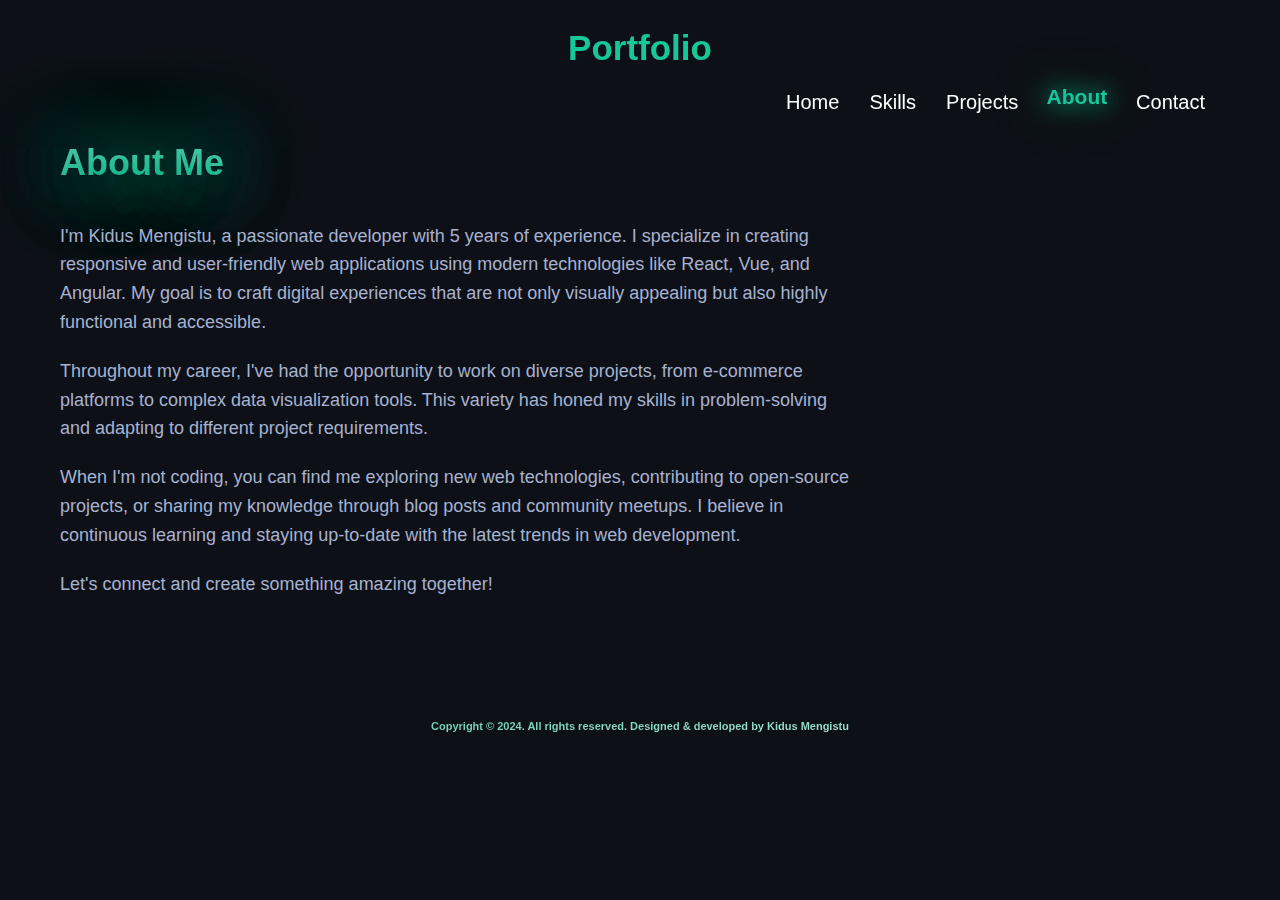
<file: about.html>
<!DOCTYPE html>
<html lang="en">
<head>
    <meta charset="UTF-8">
    <meta name="viewport" content="width=device-width, initial-scale=1.0">
    <title>About Kidus Mengistu</title>
    <link rel="stylesheet" href="https://cdnjs.cloudflare.com/ajax/libs/font-awesome/6.0.0-beta3/css/all.min.css" integrity="sha384-k6RqeWeci5ZR/Lv4MR0sA0FfDOM5oKL4c5d0LhGhbDgo5HgWIp5MGYZ4pD2s8J3g" crossorigin="anonymous">
    <link rel="stylesheet" href="AboutStyle.css">
    
</head>
<body>
    <header>
        <div class="container">
            <a href="index.html" class="logo">Portfolio</a> <!-- Add link here -->
            <nav>
                <a href="index.html">Home</a>
                <a href="skills.html">Skills</a>
                <a href="projects.html">Projects</a>
                <a href="about.html" class="active">About</a>
                <a href="contact.html">Contact</a>
            </nav>
        </div>
    </header>
    <div class="container">
        <div class="about-content">
            <h2>About Me</h2>
            <p>I'm Kidus Mengistu, a passionate developer with 5 years of experience. I specialize in creating responsive and user-friendly web applications using modern technologies like React, Vue, and Angular. My goal is to craft digital experiences that are not only visually appealing but also highly functional and accessible.</p>
            <p>Throughout my career, I've had the opportunity to work on diverse projects, from e-commerce platforms to complex data visualization tools. This variety has honed my skills in problem-solving and adapting to different project requirements.</p>
            <p>When I'm not coding, you can find me exploring new web technologies, contributing to open-source projects, or sharing my knowledge through blog posts and community meetups. I believe in continuous learning and staying up-to-date with the latest trends in web development.</p>
            <p>Let's connect and create something amazing together!</p>
        </div>
    </div>
    <footer>
        <p>Copyright © 2024. All rights reserved. Designed & developed by Kidus Mengistu</p>
    </footer>
</body>
</html>
</file>
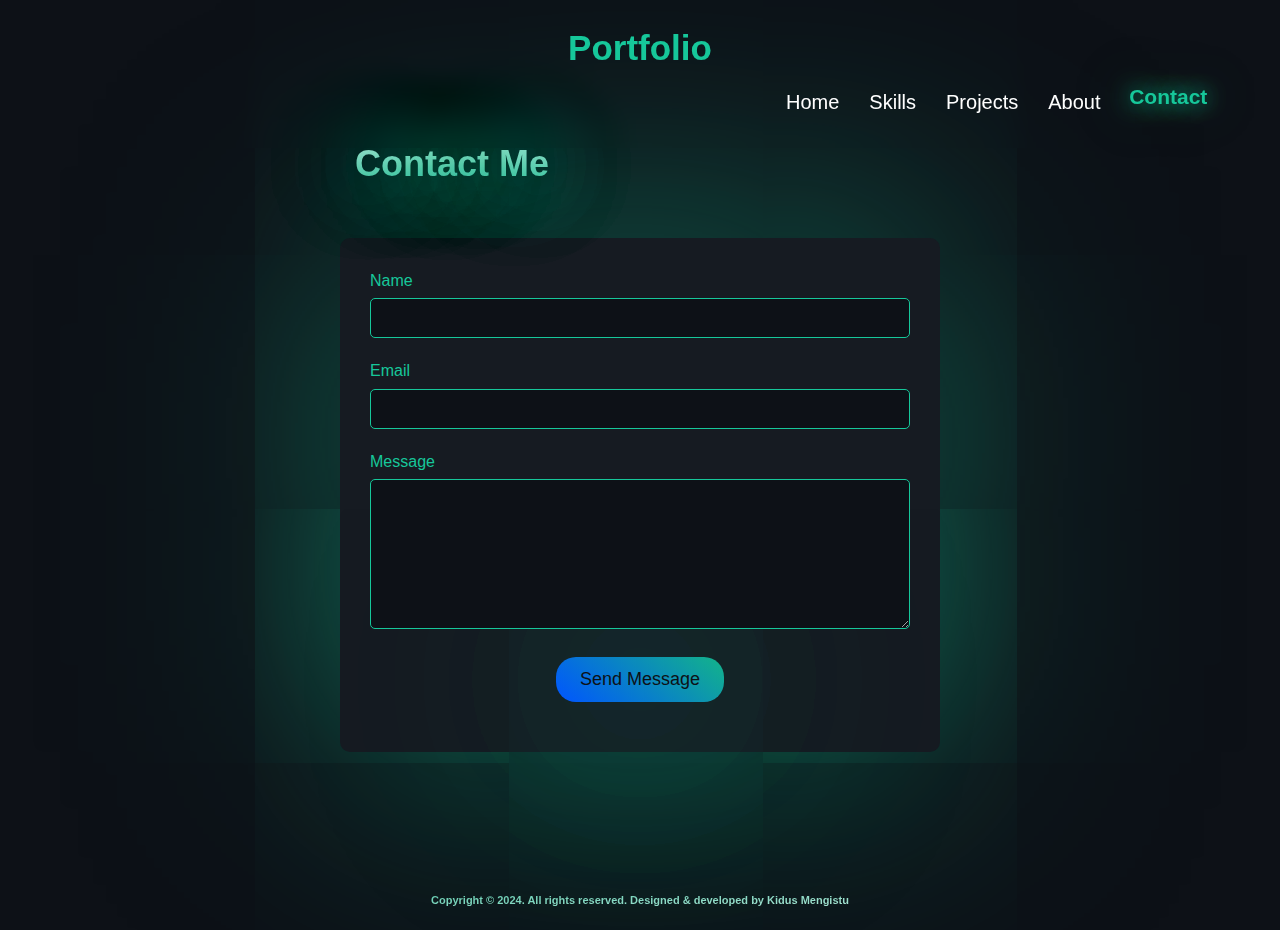
<file: contact.html>
<!DOCTYPE html>
<html lang="en">
<head>
    <meta charset="UTF-8">
    <meta name="viewport" content="width=device-width, initial-scale=1.0">
    <title>Contact Kidus Mengistu</title>
    <link rel="stylesheet" href="https://cdnjs.cloudflare.com/ajax/libs/font-awesome/6.0.0-beta3/css/all.min.css" integrity="sha384-k6RqeWeci5ZR/Lv4MR0sA0FfDOM5oKL4c5d0LhGhbDgo5HgWIp5MGYZ4pD2s8J3g" crossorigin="anonymous">
    <link rel="stylesheet" href="ContactStyle.css">
</head>
<body>
    <header>
        <div class="container">
            <a href="index.html" class="logo">Portfolio</a>
            <nav>
                <a href="index.html">Home</a>
                <a href="skills.html">Skills</a>
                <a href="projects.html">Projects</a>
                <a href="about.html">About</a>
                <a href="contact.html" class="active">Contact</a>
            </nav>
        </div>
    </header>
    <div class="container">
        <div class="contact-content">
            <h2>Contact Me</h2>
            <form class="contact-form">
                <div class="form-group">
                    <label for="name">Name</label>
                    <input type="text" id="name" name="name" required>
                </div>
                <div class="form-group">
                    <label for="email">Email</label>
                    <input type="email" id="email" name="email" required>
                </div>
                <div class="form-group">
                    <label for="message">Message</label>
                    <textarea id="message" name="message" required></textarea>
                </div>
                <button type="submit" class="submit-btn">Send Message</button>
            </form>
        </div>
    </div>
    <footer>
        <p>Copyright © 2024. All rights reserved. Designed & developed by Kidus Mengistu</p>
    </footer>
</body>
</html>
</file>
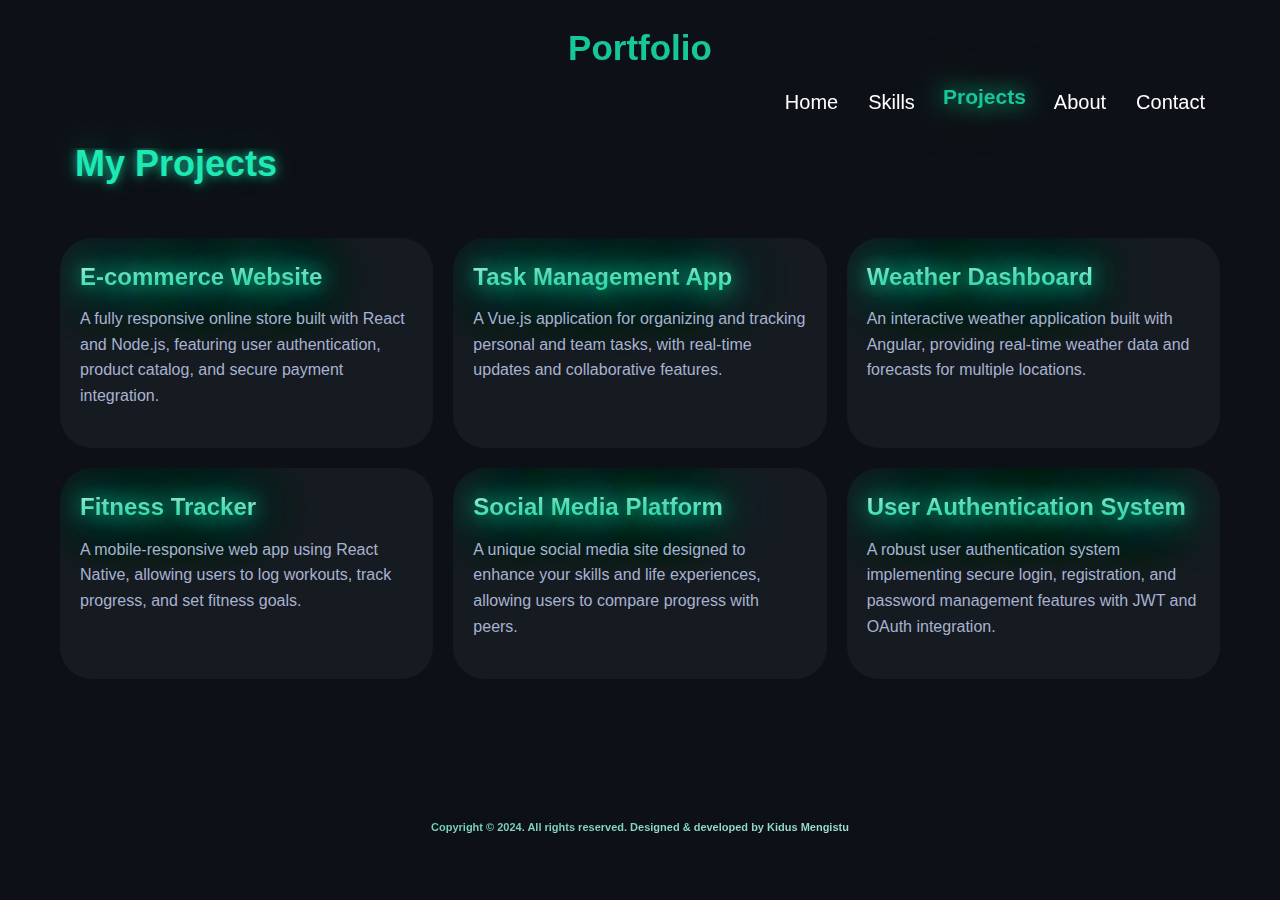
<file: projects.html>
<!DOCTYPE html>
<html lang="en">
<head>
    <meta charset="UTF-8">
    <meta name="viewport" content="width=device-width, initial-scale=1.0">
    <title>Kidus Mengistu's Projects</title>
    <link rel="stylesheet" href="https://cdnjs.cloudflare.com/ajax/libs/font-awesome/6.0.0-beta3/css/all.min.css" integrity="sha384-k6RqeWeci5ZR/Lv4MR0sA0FfDOM5oKL4c5d0LhGhbDgo5HgWIp5MGYZ4pD2s8J3g" crossorigin="anonymous">
    <link rel="stylesheet" href="ProjectsStyle.css">
</head>
<body>
    <header>
        <div class="container">
            <a href="index.html" class="logo">Portfolio</a>
            <nav>
                <a href="index.html">Home</a>
                <a href="skills.html">Skills</a>
                <a href="projects.html" class="active">Projects</a>
                <a href="about.html">About</a>
                <a href="contact.html">Contact</a>
            </nav>
        </div>
    </header>
    <div class="container">
        <div class="project-content">
            <h2>My Projects</h2>
            <div class="project-grid">
                <div class="project-card">
                    <div class="project-info">
                        <h3>E-commerce Website</h3>
                        <p>A fully responsive online store built with React and Node.js, featuring user authentication, product catalog, and secure payment integration.</p>
                    </div>
                </div>
                <div class="project-card">
                    <div class="project-info">
                        <h3>Task Management App</h3>
                        <p>A Vue.js application for organizing and tracking personal and team tasks, with real-time updates and collaborative features.</p>
                    </div>
                </div>
                <div class="project-card">
                    <div class="project-info">
                        <h3>Weather Dashboard</h3>
                        <p>An interactive weather application built with Angular, providing real-time weather data and forecasts for multiple locations.</p>
                    </div>
                </div>
                <div class="project-card">
                    <div class="project-info">
                        <h3>Fitness Tracker</h3>
                        <p>A mobile-responsive web app using React Native, allowing users to log workouts, track progress, and set fitness goals.</p>
                    </div>
                </div>
                <div class="project-card">
                    <div class="project-info">
                        <h3>Social Media Platform</h3>
                        <p>A unique social media site designed to enhance your skills and life experiences, allowing users to compare progress with peers.</p>
                    </div>
                </div>
                <div class="project-card">
                    <div class="project-info">
                        <h3>User Authentication System</h3>
                        <p>A robust user authentication system implementing secure login, registration, and password management features with JWT and OAuth integration.</p>
                    </div>
                </div>
            </div>
        </div>
    </div>
    <footer>
        <p>Copyright © 2024. All rights reserved. Designed & developed by Kidus Mengistu</p>
    </footer>
</body>
</html>
</file>
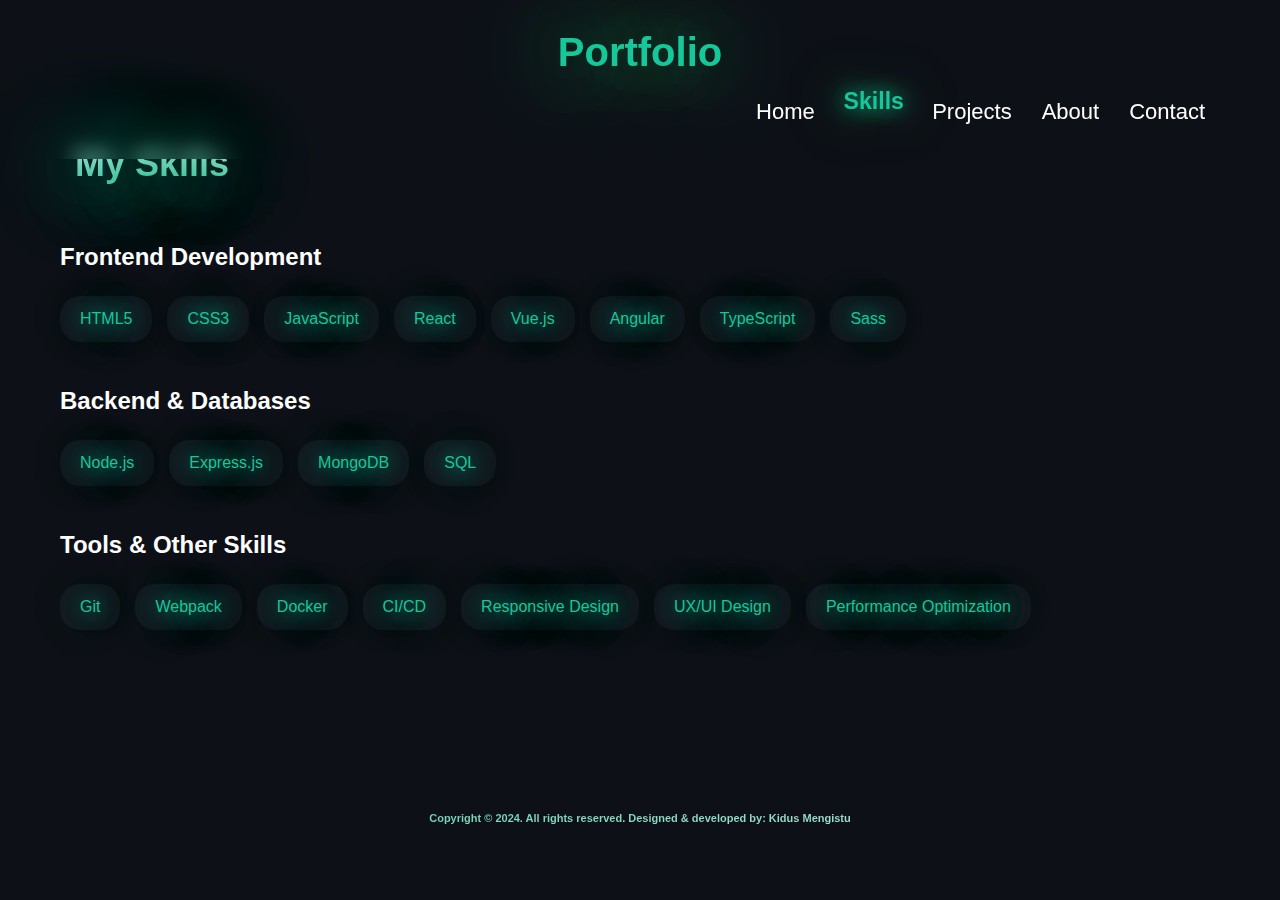
<file: skills.html>
<!DOCTYPE html>
<html lang="en">
<head>
    <meta charset="UTF-8">
    <meta name="viewport" content="width=device-width, initial-scale=1.0">
    <title>Kidus Mengistu's Skills</title>
    <link rel="stylesheet" href="https://cdnjs.cloudflare.com/ajax/libs/font-awesome/6.0.0-beta3/css/all.min.css" integrity="sha384-k6RqeWeci5ZR/Lv4MR0sA0FfDOM5oKL4c5d0LhGhbDgo5HgWIp5MGYZ4pD2s8J3g" crossorigin="anonymous">
    <link rel="stylesheet" href="SkillsStyle.css">
    <link rel="stylesheet" href="IndexStyle.css">

</head>
<body>
    <header>
        <div class="container">
            <a href="index.html" class="logo">Portfolio</a>
            <nav>
                <a href="index.html">Home</a>
                <a href="skills.html" class="active">Skills</a>
                <a href="projects.html">Projects</a>
                <a href="about.html">About</a>
                <a href="contact.html">Contact</a>
            </nav>
        </div>
    </header>
    <div class="container">
        <div class="skills-content">
            <h2>My Skills</h2>
            <div class="skill-category">
                <h3>Frontend Development</h3>
                <div class="skill-list">
                    <div class="skill-item" data-progress="80%">HTML5</div>
                    <div class="skill-item" data-progress="75%">CSS3</div>
                    <div class="skill-item" data-progress="90%">JavaScript</div>
                    <div class="skill-item">React</div>
                    <div class="skill-item">Vue.js</div>
                    <div class="skill-item">Angular</div>
                    <div class="skill-item">TypeScript</div>
                    <div class="skill-item">Sass</div>
                </div>
            </div>
            <div class="skill-category">
                <h3>Backend & Databases</h3>
                <div class="skill-list">
                    <div class="skill-item">Node.js</div>
                    <div class="skill-item">Express.js</div>
                    <div class="skill-item">MongoDB</div>
                    <div class="skill-item">SQL</div>
                </div>
            </div>
            <div class="skill-category">
                <h3>Tools & Other Skills</h3>
                <div class="skill-list">
                    <div class="skill-item">Git</div>
                    <div class="skill-item">Webpack</div>
                    <div class="skill-item">Docker</div>
                    <div class="skill-item">CI/CD</div>
                    <div class="skill-item">Responsive Design</div>
                    <div class="skill-item">UX/UI Design</div>
                    <div class="skill-item">Performance Optimization</div>
                </div>
            </div>
        </div>
    </div>
    <footer>
        <p>Copyright © 2024. All rights reserved. Designed & developed by: Kidus Mengistu</p>
    </footer>
</body>
</html>
</file>
<file: AboutStyle.css>
:root {
    --bg-color: #0d1117;
    --text-color: #ffffff;
    --accent-color: #16c79a;
    --hover-color: #13b489;
    --secondary-bg: #161b22;
}

* {
    margin: 0;
    padding: 0;
    box-sizing: border-box;
}

body {
    font-family: 'Arial', sans-serif;
    background-color: var(--bg-color);
    color: var(--text-color);
    line-height: 1.6;
}

.container {
    max-width: 1200px;
    margin: 0 auto;
    padding: 0 20px;
    width: 100%;
}

header {
    display: flex;
    justify-content: space-between;
    align-items: center;
    padding: 20px 0;
    position: fixed;
    top: 0;
    left: 0;
    right: 0;
    background-color: transparent;
    backdrop-filter: blur(10px);
    text-align: center;
    z-index: 1000;
}

.logo {
    font-size: 35px;
    font-weight: bold;
    color: var(--accent-color);
    text-decoration: none;
}

nav {
    display: flex;
    flex-wrap: wrap;
    justify-content: flex-end;
}

nav a {
    color: var(--text-color);
    text-decoration: none;
    margin: 5px;
    padding: 5px 10px;
    transition: color 0.3s ease, transform 0.3s ease, text-shadow 0.3s ease;
    font-size: 20px;
    border-radius: 5px;
}

nav a:hover, nav a.active {
    color: var(--accent-color);
    text-shadow: 0 0 20px rgba(22, 199, 154, 1), 0 0 40px rgba(22, 199, 154, 0.8), 0 0 60px rgba(22, 199, 154, 0.6);
    transform: translateY(-5px) scale(1.05);
    font-weight: bold;
    transition: color 0.3s ease, transform 0.3s ease, text-shadow 0.3s ease, background-color 0.3s ease;
}

.about-content {
    padding-top: 120px 0;
    max-width: 800px;
    padding-top: 44px;
}

h2 {
    font-size: 36px;
    text-align: left;
    padding-top: 90px;
    color: transparent;
    background: linear-gradient(to bottom, #ffffff, #13b489);
    -webkit-background-clip: text;
    background-clip: text;
    margin-bottom: 30px;
    text-shadow: 0 0 90px rgba(22, 199, 154, 1), 0 0 90px rgba(22, 199, 154, 0.8), 0 0 90px rgba(22, 199, 154, 0.6);
}

p {
    font-size: 18px;
    color: #a8b2d1;
    margin-bottom: 20px;
}

@media (max-width: 768px) {
    header {
        flex-direction: column;
        align-items: flex-start;
        padding: 20px;
    }

    nav {
        flex-direction: row;
        justify-content: center;
    }

    nav a {
        margin-left: 5px;
        margin-right: 5px;
        font-size: 12px;
    }

    .about-content {
        padding: 80px 20px;
    }

    h2 {
        font-size: 28px;
        margin-top: 0px;
    }
    
}
footer p {
    font-size: 11px; /* Ensure this is set correctly */
    font-weight: bold;
    background: linear-gradient(to top left, #ffffff, #13b489);
    -webkit-background-clip: text;
    background-clip: text;
    -webkit-text-fill-color: transparent;
    font-size: 11px; /* Ensure this is not overridden */
    text-align: center;
    padding: 20px;
    margin-top: 100px;
    color: var(--text-color);
    position: relative;
    bottom: 0;
    width: 100%;
}
</file>
<file: ContactStyle.css>
:root {
    --bg-color: #0d1117;
    --text-color: #ffffff;
    --accent-color: #16c79a;
    --hover-color: #13b489;
    --secondary-bg: #161b22;
}

* {
    margin: 0;
    padding: 0;
    box-sizing: border-box;
}

body {
    font-family: 'Arial', sans-serif;
    background-color: var(--bg-color);
    color: var(--text-color);
    line-height: 1.6;
}

.container {
    max-width: 1200px;
    margin: 0 auto;
    padding: 0 20px;
    width: 100%;
}

header {
    display: flex;
    justify-content: space-between;
    align-items: center;
    padding: 20px 0;
    position: fixed;
    top: 0;
    left: 0;
    right: 0;
    background-color: transparent;
    backdrop-filter: blur(10px);
    text-align: center;
    z-index: 1000;
}

.logo {
    font-size: 35px;
    font-weight: bold;
    color: var(--accent-color);
    text-decoration: none;
}

nav {
    display: flex;
    flex-wrap: wrap;
    justify-content: flex-end;
}

nav a {
    color: var(--text-color);
    text-decoration: none;
    margin: 5px;
    padding: 5px 10px;
    transition: color 0.3s ease, transform 0.3s ease, text-shadow 0.3s ease;
    font-size: 20px;
    border-radius: 5px;
}

nav a:hover, nav a.active {
    color: var(--accent-color);
    text-shadow: 0 0 20px rgba(22, 199, 154, 1), 0 0 40px rgba(22, 199, 154, 0.8), 0 0 60px rgba(22, 199, 154, 0.6);
    transform: translateY(-5px) scale(1.05);
    font-weight: bold;
    transition: color 0.3s ease, transform 0.3s ease, text-shadow 0.3s ease, background-color 0.3s ease;
}

.contact-content {
    padding: 120px 0;
    max-width: 600px;
    margin: 0 auto;
}

h2 {
    font-size: 36px;
    text-align: left;
    padding: 15px;
    color: transparent;
    background: linear-gradient(to bottom, #ffffff, #13b489);
    -webkit-background-clip: text;
    background-clip: text;
    margin-bottom: 30px;
    text-shadow: 0 0 90px rgba(22, 199, 154, 1), 0 0 90px rgba(22, 199, 154, 0.8), 0 0 90px rgba(22, 199, 154, 0.6);
}

.contact-form {
    background-color: var(--secondary-bg);
    padding: 30px;
    border-radius: 10px;
    box-shadow: 0 0px rgba(22, 199, 154, 1), 0 0px rgba(22, 199, 154, 0.8), 0 0 1000px rgba(22, 199, 154, 0.6);
}

.form-group {
    margin-bottom: 20px;
}

.form-group label {
    display: block;
    margin-bottom: 5px;
    color: var(--accent-color);
}

.form-group input,
.form-group textarea {
    width: 100%;
    padding: 10px;
    border-radius: 5px;
    border: 1px solid var(--accent-color);
    background-color: var(--bg-color);
    color: var(--text-color);
    font-size: 16px;
}

.form-group textarea {
    height: 150px;
    resize: vertical;
}

.submit-btn {
    background: linear-gradient(400deg, #0055ff, #13b489);
    color: var(--bg-color);
    padding: 12px 24px;
    border: none;
    border-radius: 20px;
    font-size: 18px;
    cursor: pointer;
    transition: background-color 0.3s ease, transform 0.3s ease;
    text-decoration: none;
    box-shadow: 0 0 960px rgba(22, 199, 154, 0.6), 0 0 1920px rgba(22, 199, 154, 0.4), 0 0 2880px rgba(22, 199, 154, 0.2);
    display: block;
    margin: 20px auto;
}

.submit-btn:hover {
    background: linear-gradient(0deg, #0055ff, #13b489);
    transform: translateY(-15px);
}

@media (max-width: 768px) {
    header {
        flex-direction: column;
        align-items: flex-start;
        padding: 20px;
    }

    nav {
        flex-direction: row;
        justify-content: center;
    }

    nav a {
        margin-left: 5px;
        margin-right: 5px;
        font-size: 12px;
    }

    .contact-content {
        padding: 40px 20px;
    }

    h2 {
        font-size: 28px;
        margin-top: 120px;
    }

}

footer {
    font-weight: bold;
    background: linear-gradient(to top left, #ffffff, #13b489);
    -webkit-background-clip: text;
    background-clip: text;
    -webkit-text-fill-color: transparent;
    font-size: 11px;
    text-align: center;
    padding: 20px;
    color: var(--text-color);
    position: relative;
    bottom: 0;
    width: 100%;
}
</file>
<file: ProjectsStyle.css>
:root {
    --bg-color: #0d1117;
    --text-color: #ffffff;
    --accent-color: #16c79a;
    --hover-color: #13b489;
    --secondary-bg: #161b22;
}

* {
    margin: 0;
    padding: 0;
    box-sizing: border-box;
}

body {
    font-family: 'Arial', sans-serif;
    background-color: var(--bg-color);
    color: var(--text-color);
    line-height: 1.6;
}

.container {
    max-width: 1200px;
    margin: 0 auto;
    padding: 0 20px;
    width: 100%;
}

header {
    display: flex;
    justify-content: space-between;
    align-items: center;
    padding: 20px 0;
    position: fixed;
    top: 0;
    left: 0;
    right: 0;
    background-color: transparent;
    -webkit-backdrop-filter: blur(10px);
    backdrop-filter: blur(10px);
    text-align: center;
    z-index: 1000;
}

.logo {
    font-size: 35px;
    font-weight: bold;
    color: var(--accent-color);
    text-decoration: none;
}

nav {
    display: flex;
    flex-wrap: wrap;
    justify-content: flex-end;
}

nav a {
    color: var(--text-color);
    text-decoration: none;
    margin: 5px;
    padding: 5px 10px;
    transition: color 0.3s ease, transform 0.3s ease, text-shadow 0.3s ease;
    font-size: 20px;
    border-radius: 5px;
}

nav a:hover, nav a.active {
    color: var(--accent-color);
    text-shadow: 0 0 20px rgba(22, 199, 154, 1), 0 0 40px rgba(22, 199, 154, 0.8), 0 0 60px rgba(22, 199, 154, 0.6);
    transform: translateY(-5px) scale(1.05);
    font-weight: bold;
    transition: color 0.3s ease, transform 0.3s ease, text-shadow 0.3s ease, background-color 0.3s ease;
}

.project-content {
    padding: 120px 0;
}

h2 {
    font-size: 36px;
    text-align: left;
    padding: 15px;
    color: var(--accent-color);
    margin-bottom: 30px;
    text-shadow: 0 0 10px rgba(22, 199, 154, 0.8), 0 0 20px rgba(22, 199, 154, 0.4);
    color: #1ce9b3;
}

.project-grid {
    display: grid;
    grid-template-columns: repeat(auto-fit, minmax(300px, 1fr));
    gap: 20px;
}

.project-card {
    background-color: var(--secondary-bg);
    border-radius: 32px;
    overflow: hidden;
    transition: transform 0.3s ease;
}

.project-card:hover {
    transform: translateY(-45px);
}

.project-card img {
    width: 100%;
    height: auto;
}

.project-info {
    padding: 20px;
}

.project-info h3 {
    font-size: 24px;
    color: transparent;
    margin-bottom: 10px;
    background: linear-gradient(to bottom, #ffffff, #1ce9b3);
    -webkit-background-clip: text;
    background-clip: text;
    text-shadow: 0 0 20px rgba(22, 199, 154, 1), 
                 0 0 40px rgba(22, 199, 154, 0.9), 
                 0 0 60px rgba(22, 199, 154, 0.8),
                 0 0 80px rgba(22, 199, 154, 0.7);
    font-weight: bold;
}

.project-info p {
    font-size: 16px;
    color: #a8b2d1;
    margin-bottom: 20px;
}

.project-link {
    color: var(--accent-color);
    text-decoration: none;
    font-weight: bold;
    transition: color 0.3s ease;
}

.project-link:hover {
    color: var(--hover-color);
}

@media (max-width: 768px) {
    header {
        flex-direction: column;
        align-items: flex-start;
        padding: 20px;
    }

    nav {
        flex-direction: row;
        justify-content: center;
    }

    nav a {
        margin-left: 5px;
        margin-right: 5px;
        font-size: 12px;
    }

    .project-content {
        padding: 30px 20px;
    }

    h2 {
        font-size: 28px;
        margin-top: 120px;
    }

    .project-info h3 {
        font-size: 20px;
    }
}

footer {
    font-weight: bold;
    background: linear-gradient(to top left, #ffffff, #13b489);
    -webkit-background-clip: text;
    background-clip: text;
    -webkit-text-fill-color: transparent;
    font-size: 11px;
    text-align: center;
    padding: 20px;
    color: var(--text-color);
    position: relative;
    bottom: 0;
    width: 100%;
}
</file>
<file: SkillsStyle.css>
:root {
    --bg-color: #0d1117;
    --text-color: #ffffff;
    --accent-color: #16c79a;
    --hover-color: #13b489;
    --secondary-bg: #161b22;
}

* {
    margin: 0;
    padding: 0;
    box-sizing: border-box;
}

body {
    font-family: 'Arial', sans-serif;
    background-color: var(--bg-color);
    color: var(--text-color);
    line-height: 1.6;
}

.container {
    max-width: 1200px;
    margin: 0 auto;
    padding: 0 20px;
    width: 100%;
}

header {
    display: flex;
    justify-content: space-between;
    align-items: center;
    padding: 20px 0;
    position: fixed;
    top: 0;
    left: 0;
    right: 0;
    background-color: transparent;
    backdrop-filter: blur(10px);
    text-align: center;
    z-index: 1000;
}

.logo {
    font-size: 35px;
    font-weight: bold;
    color: var(--accent-color);
    text-decoration: none;
}

nav {
    display: flex;
    flex-wrap: wrap;
    justify-content: flex-end;
}

nav a {
    color: var(--text-color);
    text-decoration: none;
    margin: 5px;
    padding: 5px 10px;
    transition: color 0.3s ease, transform 0.3s ease, text-shadow 0.3s ease;
    font-size: 20px;
    border-radius: 5px;
}

nav a:hover, nav a.active {
    color: var(--accent-color);
    text-shadow: 0 0 20px rgba(22, 199, 154, 1), 0 0 40px rgba(22, 199, 154, 0.8), 0 0 60px rgba(22, 199, 154, 0.6);
    transform: translateY(-5px) scale(1.05);
    font-weight: bold;
    transition: color 0.3s ease, transform 0.3s ease, text-shadow 0.3s ease, background-color 0.3s ease;
}

.skills-content {
    padding: 120px 0;
}

h2 {
    font-size: 36px;
    text-align: left;
    padding: 15px;
    color: transparent;
    background: linear-gradient(to bottom, #ffffff, #13b489);
    -webkit-background-clip: text;
    background-clip: text;
    margin-bottom: 30px;
    text-shadow: 0 0 90px rgba(22, 199, 154, 1), 0 0 90px rgba(22, 199, 154, 0.8), 0 0 90px rgba(22, 199, 154, 0.6);
}

.skill-category {
    margin-bottom: 40px;
}

h3 {
    font-size: 24px;
    color: var(--text-color);
    margin-bottom: 20px;
}

.skill-list {
    display: flex;
    flex-wrap: wrap;
    gap: 15px;
}

.skill-item {
    background-color: var(--secondary-bg);
    color: var(--accent-color);
    padding: 10px 20px;
    border-radius: 20px;
    font-size: 16px;
    transition: transform 0.3s ease, background-color 0.3s ease;
    text-shadow: 0 0 20px rgba(22, 199, 154, 1), 0 0 40px rgba(22, 199, 154, 0.8), 0 0 60px rgba(22, 199, 154, 0.6);
}

.skill-item:hover {
    transform: translateY(-10px);
    background-color: var(--accent-color);
    color: var(--bg-color);
}

@media (max-width: 768px) {
    header {
        flex-direction: column;
        align-items: flex-start;
        padding: 20px;
    }

    nav {
        flex-direction: row;
        justify-content: center;
    }

    nav a {
        margin-left: 5px;
        margin-right: 5px;
        font-size: 12px;
    }

    .skills-content {
        padding: 30px 20px;
    }

    h2 {
        font-size: 28px;
        margin-top: 120px;
    }

    h3 {
        font-size: 20px;
    }
    
}

footer {
    font-weight: bold;
    background: linear-gradient(to top left, #ffffff, #13b489);
    -webkit-background-clip: text;
    background-clip: text;
    -webkit-text-fill-color: transparent;
    font-size: 11px;
    text-align: center;
    padding: 20px;
    color: var(--text-color);
    position: relative;
    bottom: 0;
    width: 100%;
}
</file>
<file: IndexStyle.css>
:root {
    --bg-color: #0d1117;
    --text-color: #ffffff;
    --accent-color: #16c79a;
    --hover-color: #13b489;
    --secondary-bg: #161b22;
}

* {
    margin: 0;
    padding: 0;
    box-sizing: border-box;
}

body {
    font-family: 'Arial', sans-serif;
    background-color: var(--bg-color);
    color: var(--text-color);
    line-height: 1.6;
}

.container {
    max-width: 1200px;
    margin: 0 auto;
    padding: 0 20px;
}

header {
    display: flex;
    justify-content: space-between;
    align-items: center;
    padding: 20px 0;
    position: fixed;
    top: 0;
    left: 0;
    right: 0;
    background-color: transparent;
    backdrop-filter: blur(10px);
    text-align: center;
    z-index: 1000;
}

.logo {
    font-size: 40px;
    font-weight: bold;
    color: var(--accent-color);
    text-decoration: none;
    text-shadow: 0 0 90px rgba(22, 199, 154, 1), 0 0 90px rgba(22, 199, 154, 0.8), 0 0 90px rgba(22, 199, 154, 0.6);
}

nav {
    display: flex;
    flex-wrap: wrap;
}

nav a {
    color: var(--text-color);
    text-decoration: none;
    margin: 5px;
    padding: 5px 10px;
    transition: color 0.3s ease, transform 0.3s ease, text-shadow 0.3s ease;
    font-size: 22px;
    border-radius: 5px;
}

nav a:hover, nav a.active {
    color: var(--accent-color);
    text-shadow: 0 0 20px rgba(22, 199, 154, 1), 0 0 40px rgba(22, 199, 154, 0.8), 0 0 60px rgba(22, 199, 154, 0.6);
    transform: translateY(-10px) scale(1.05);
    font-weight: bold;
    transition: color 0.3s ease, transform 0.3s ease, text-shadow 0.3s ease, background-color 0.3s ease;
}

.content {
    display: flex;
    justify-content: flex-start;
    align-items: center;
    min-height: 100vh;
    padding-top: 142px;
}

.text-content {
    flex: 1;
    max-width: 600px;
    padding-right: 20px;
}

h1 {
    font-size: 48px;
    margin-bottom: 10px;
    background: linear-gradient(to top left, #ffffff, #13b489);
    -webkit-background-clip: text;
    background-clip: text;
    -webkit-text-fill-color: transparent;
}

.job-title {
    font-size: 24px;
    color: var(--accent-color);
    margin-bottom: 20px;
    text-shadow: 0 0 90px rgba(22, 199, 154, 1), 0 0 90px rgba(22, 199, 154, 0.8), 0 0 90px rgba(22, 199, 154, 0.6);
}

.description {
    margin-bottom: 30px;
    font-size: 18px;
    color: #a8b2d1;
}

.social-icons {
    margin-bottom: 30px;
}

.social-icons a {
    display: inline-block;
    margin-right: 15px;
    transition: transform 0.3s ease;
}

.social-icons img {
    width: 30px;
    height: 30px;
}

.social-icons a:hover {
    transform: translateY(-5px) scale(1.1);
}

.glow img {
    filter: drop-shadow(0 0 5px rgba(22, 199, 154, 1)) 
            drop-shadow(0 0 10px rgba(22, 199, 154, 0.8)) 
            drop-shadow(0 0 15px rgba(22, 199, 154, 0.6));
    transition: filter 0.3s ease;
}

.hire-button {
    background: linear-gradient(400deg, #0055ff, #13b489);
    color: var(--bg-color);
    padding: 12px 24px;
    border: none;
    border-radius: 20px;
    font-size: 18px;
    cursor: pointer;
    transition: background-color 0.3s ease, transform 0.3s ease, box-shadow 0.3s ease;
    text-decoration: none;
    box-shadow: 0 0 960px rgba(22, 199, 154, 0.6), 0 0 1920px rgba(22, 199, 154, 0.4), 0 0 2880px rgba(22, 199, 154, 0.2);
    display: block;
    text-align: center;
    width: 150px;
}

.hire-button:hover {
    background: linear-gradient(0deg, #0055ff, #13b489);
    transform: translateY(-5px) scale(1.05);
    box-shadow: 0 0 20px rgba(22, 199, 154, 1);
}

.profile-image {
    width: 300px;
    height: 300px;
    border-radius: 50%;
    overflow: hidden;
    background: linear-gradient(45deg, #16c79a, #13b489);
    box-shadow: 0 0 99px rgba(22, 199, 154, 0.6), 0 0 999px rgba(22, 199, 154, 0.4), 0 0 99px rgba(22, 199, 154, 0.2);
    margin-left: auto;
    transition: transform 0.3s ease;
}

.profile-image img {
    width: 100%;
    height: 100%;
    object-fit: cover;
}

@media (max-width: 768px) {
    .content {
        flex-direction: column-reverse;
        text-align: center;
        padding-top: 150px;
    }

    .profile-image {
        margin: 0 auto 40px auto;
    }

    .hire-button {
        margin: 0 auto;
    }

    h1 {
        font-size: 36px;
    }

    .job-title {
        font-size: 20px;
    }

    header {
        flex-direction: column;
        align-items: flex-start;
        padding: 20px;
    }

    nav {
        flex-direction: row;
        justify-content: center;
    }

    nav a {
        margin-left: 5px;
        margin-right: 5px;
        font-size: 12px;
    }

    .content {
        padding-top: 185px;
    }

    h2 {
        font-size: 28px;
        margin-top: 120px;
        text-shadow: 0 0 90px rgba(22, 199, 154, 1), 0 0 90px rgba(22, 199, 154, 0.8), 0 0 90px rgba(22, 199, 154, 0.6);
    }
}

footer {
    font-weight: bold;
    background: linear-gradient(to top left, #ffffff, #13b489);
    -webkit-background-clip: text;
    background-clip: text;
    -webkit-text-fill-color: transparent;
    font-size: 11px;
    text-align: center;
    padding: 20px;
    color: var(--text-color);
    position: relative;
    bottom: 0;
    width: 100%;
}

.scroll-to-top {
    position: fixed;
    bottom: 20px;
    right: 20px;
    background-color: var(--accent-color);
    color: white;
    border: none;
    border-radius: 50%;
    width: 50px;
    height: 50px;
    font-size: 24px;
    display: none;
    cursor: pointer;
    box-shadow: 0 0 10px rgba(0, 0, 0, 0.5);
    transition: background-color 0.3s ease;
}

.scroll-to-top:hover {
    background-color: var(--hover-color);
}

.modal {
    display: none;
    position: fixed;
    z-index: 1000;
    left: 0;
    top: 0;
    width: 100%;
    height: 100%;
    overflow: auto;
    background-color: rgba(0, 0, 0, 0.7);
}

.modal-content {
    background-color: #fefefe;
    margin: 15% auto;
    padding: 20px;
    border: 1px solid #888;
    width: 80%;
    max-width: 600px;
}

.close {
    color: #aaa;
    float: right;
    font-size: 28px;
    font-weight: bold;
}

.close:hover,
.close:focus {
    color: black;
    text-decoration: none;
    cursor: pointer;
}
</file>
